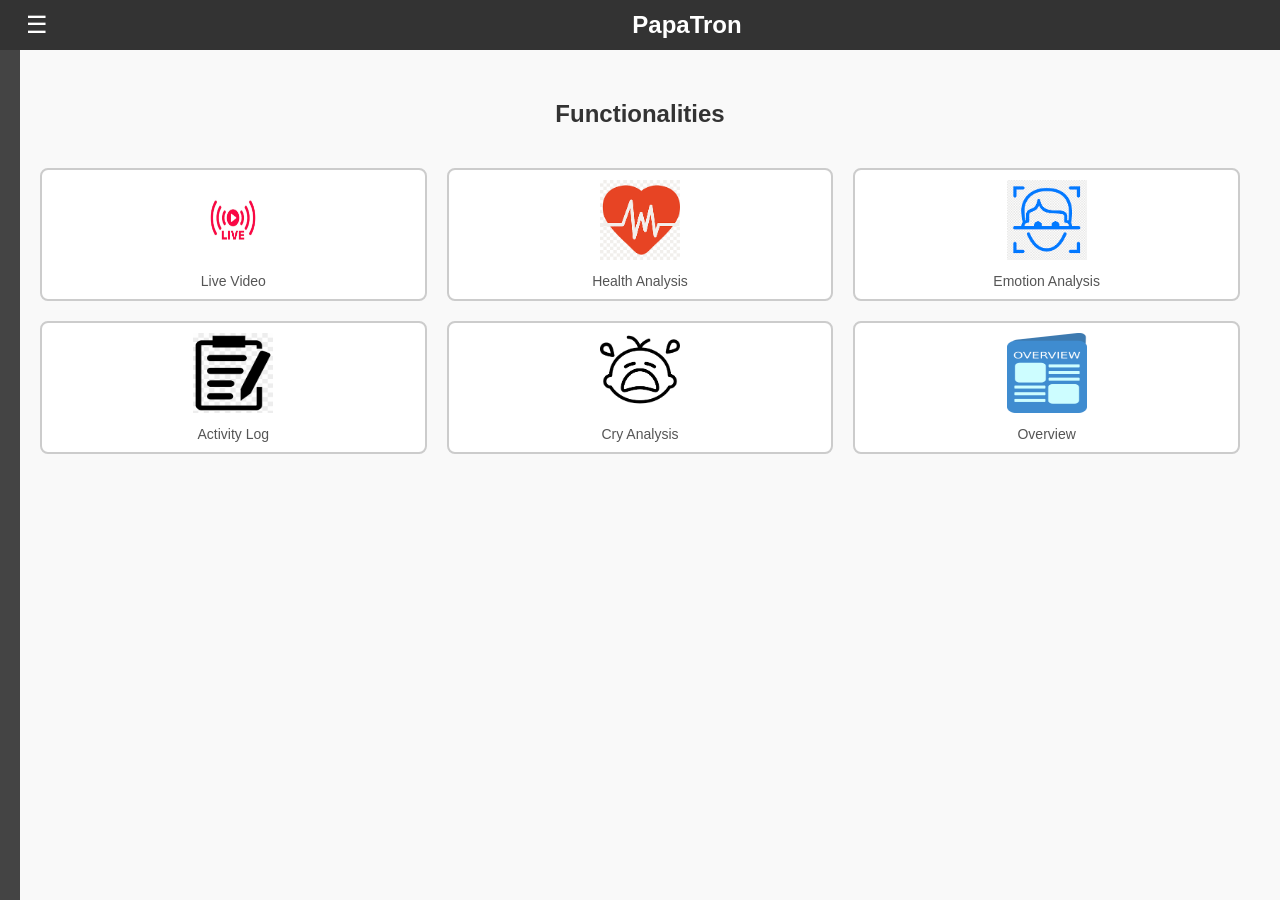
<file: index.html>
<!DOCTYPE html>
<html lang="en">
<head>
  <meta charset="UTF-8">
  <meta name="viewport" content="width=device-width, initial-scale=1.0">
  <link rel="stylesheet" href="styles1.css">
  <title>PapaTron Functionalities</title>
</head>
<body>
  <!-- Header Bar -->
  <header class="header-bar">
    <button class="menu-icon" onclick="toggleSidebar()">☰</button>
    <h1>PapaTron</h1>
  </header>

  <!-- Sidebar / App Bar -->
  <aside class="sidebar" id="sidebar">
    <nav>
      <ul>
        <li><a href="home.html">Home</a></li>
        <li><a href="about.html">About</a></li>
        <li><a href="functionalities.html">Functionalities</a></li>
        <li><a href="contact.html">Contact</a></li>
      </ul>
    </nav>
  </aside>

  <!-- Main Content -->
  <main class="content">
    <div class="container">
      <h2>Functionalities</h2>
      <div class="functionalities-grid">
        <button class="func-button" onclick="redirectToLiveAnalysis()">
          <img src="live.avif" alt="Live Video">
          <span>Live Video</span>
        </button>
        <button class="func-button" onclick="redirectTo('health-analysis.html')">
          <img src="health.png" alt="Health Analysis">
          <span>Health Analysis</span>
        </button>
        <button class="func-button" onclick="redirectToEmotionAnalysis()">
          <img src="facial.png" alt="Emotion Analysis">
          <span>Emotion Analysis</span>
        </button>
        
        <button class="func-button" onclick="redirectTo('activityLog.html')">
          <img src="activity.png" alt="Activity Log">
          <span>Activity Log</span>
        </button>
        <button class="func-button" onclick="redirectTo('cryAnalysis.html')">
          <img src="cry 2.png" alt="Cry Analysis">
          <span>Cry Analysis</span>
        </button>
        <button class="func-button" onclick="redirectTo('dashboard.html')">
          <img src="overview.jpg" alt="Overview">
          
          <span>Overview</span>
        </button>
      </div>
    </div>
  </main>
  <script src="script1.js"></script>
</body>
</html>
</file>
<file: styles1.css>
/* General Styles */
body {
  font-family: Arial, sans-serif;
  margin: 0;
  padding: 0;
  background-color: #f9f9f9;
  display: flex;
}

/* Header Bar */
.header-bar {
  width: 100%;
  position: fixed;
  top: 0;
  left: 0;
  background-color: #333;
  color: white;
  padding: 10px 20px;
  display: flex;
  align-items: center;
  z-index: 1000;
}

.header-bar h1 {
  margin: 0 auto;
  font-size: 24px;
}

.menu-icon {
  font-size: 24px;
  background: none;
  color: white;
  border: none;
  cursor: pointer;
  margin-right: 20px;
}

/* Sidebar / App Bar */
.sidebar {
  width: 250px;
  background-color: #444;
  color: white;
  height: 100vh;
  position: fixed;
  top: 50px; /* Leaves space for the header */
  left: -250px; /* Initially hidden */
  transition: left 0.3s ease;
  padding: 20px 10px;
  z-index: 999;
}

.sidebar.active {
  left: 0; /* Sidebar becomes visible */
}

.sidebar nav ul {
  list-style: none;
  padding: 0;
}

.sidebar nav ul li {
  margin: 15px 0;
}

.sidebar nav ul li a {
  color: white;
  text-decoration: none;
  font-size: 16px;
  transition: color 0.3s;
}

.sidebar nav ul li a:hover {
  color: #ffa500;
}

/* Main Content */
.content {
  margin-left: 0; /* Initially no space for the sidebar */
  padding: 80px 20px; /* Leaves space for the header */
  width: 100%;
  transition: margin-left 0.3s ease;
}

.content.sidebar-active {
  margin-left: 250px; /* Adjust for the visible sidebar */
}

.container {
  text-align: center;
}

h2 {
  margin-bottom: 20px;
  color: #333;
}

/* Functionalities Grid */
.functionalities-grid {
  display: grid;
  grid-template-columns: repeat(3, 1fr); /* 3 buttons per row */
  gap: 20px; /* Spacing between items */
  padding: 20px;
}

.func-button {
  background-color: #fff;
  border: 2px solid #ccc;
  border-radius: 8px;
  padding: 10px;
  cursor: pointer;
  text-align: center;
  transition: transform 0.2s, box-shadow 0.2s;
}

.func-button img {
  width: 80px;
  height: 80px;
  margin-bottom: 10px;
}

.func-button span {
  display: block;
  font-size: 14px;
  color: #555;
}

.func-button:hover {
  transform: translateY(-5px);
  box-shadow: 0 5px 15px rgba(0, 0, 0, 0.2);
}

.func-button:active {
  transform: translateY(2px);
}
</file>
